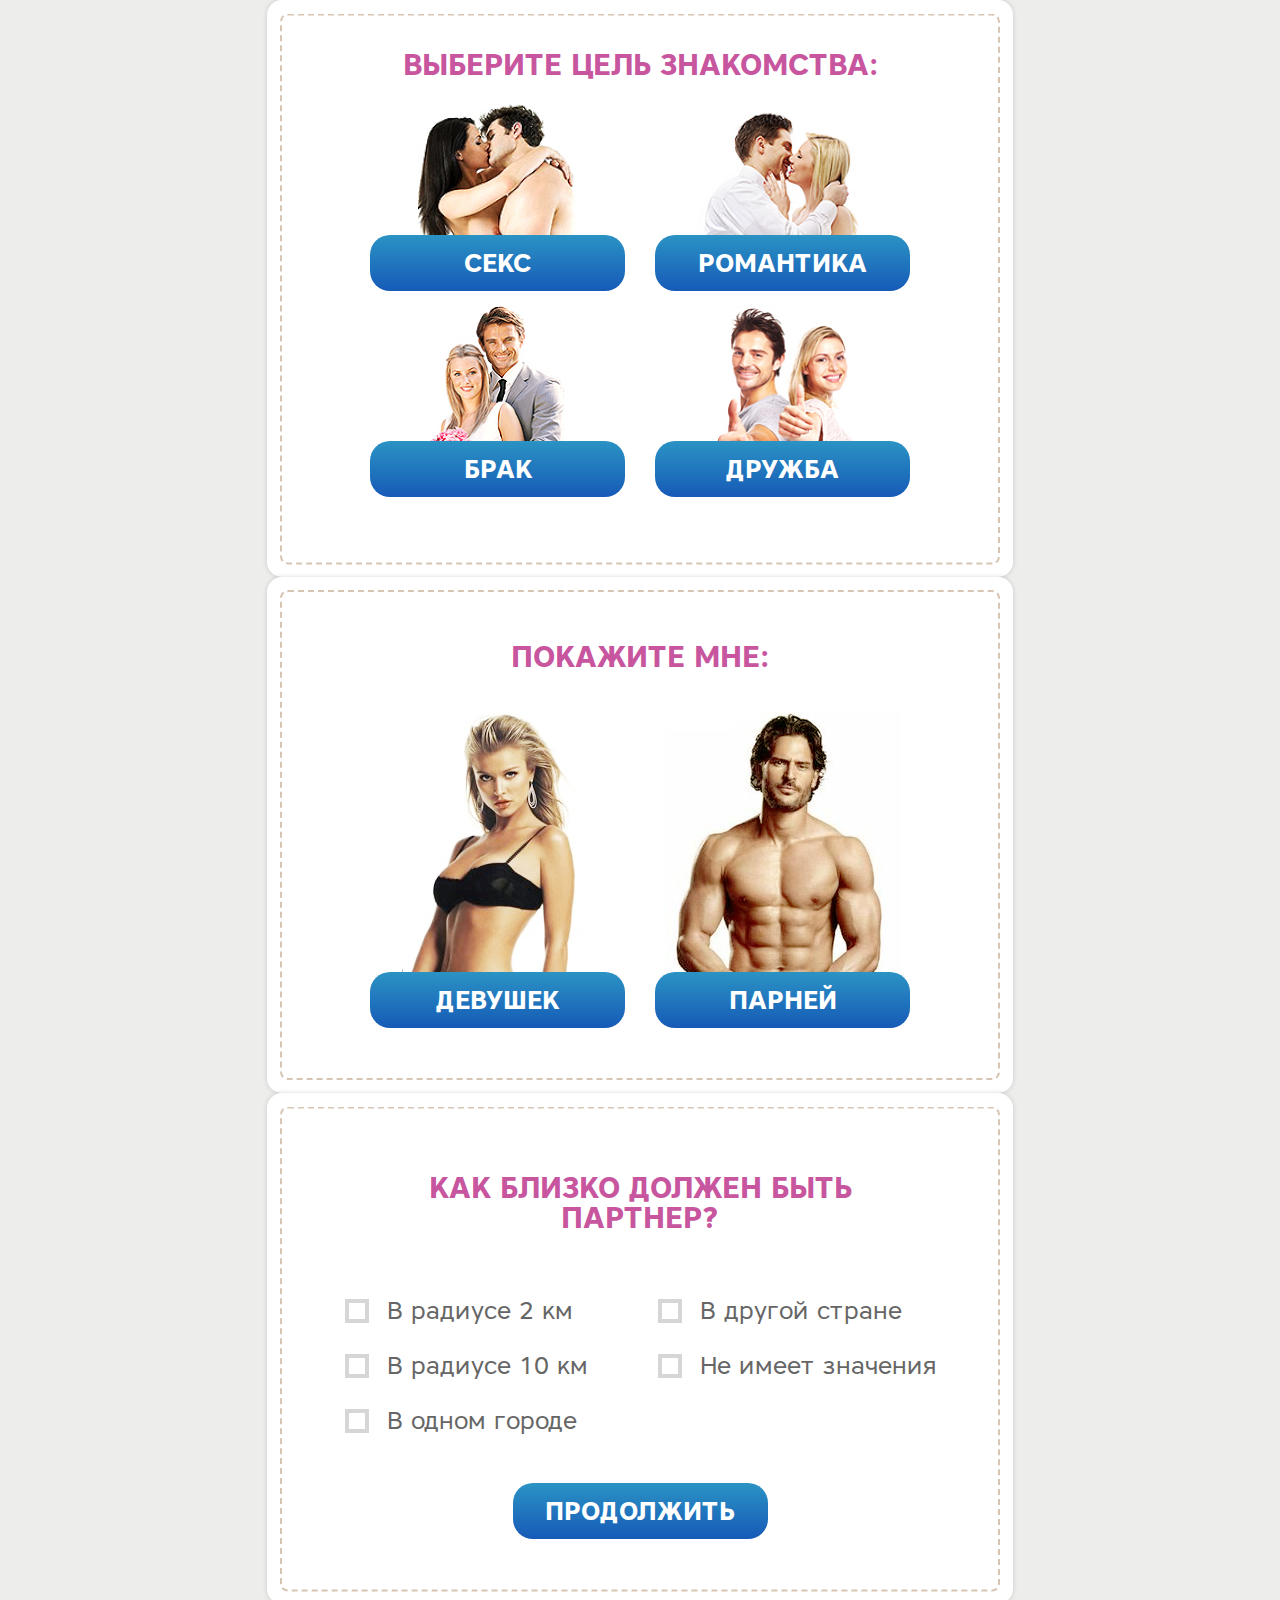
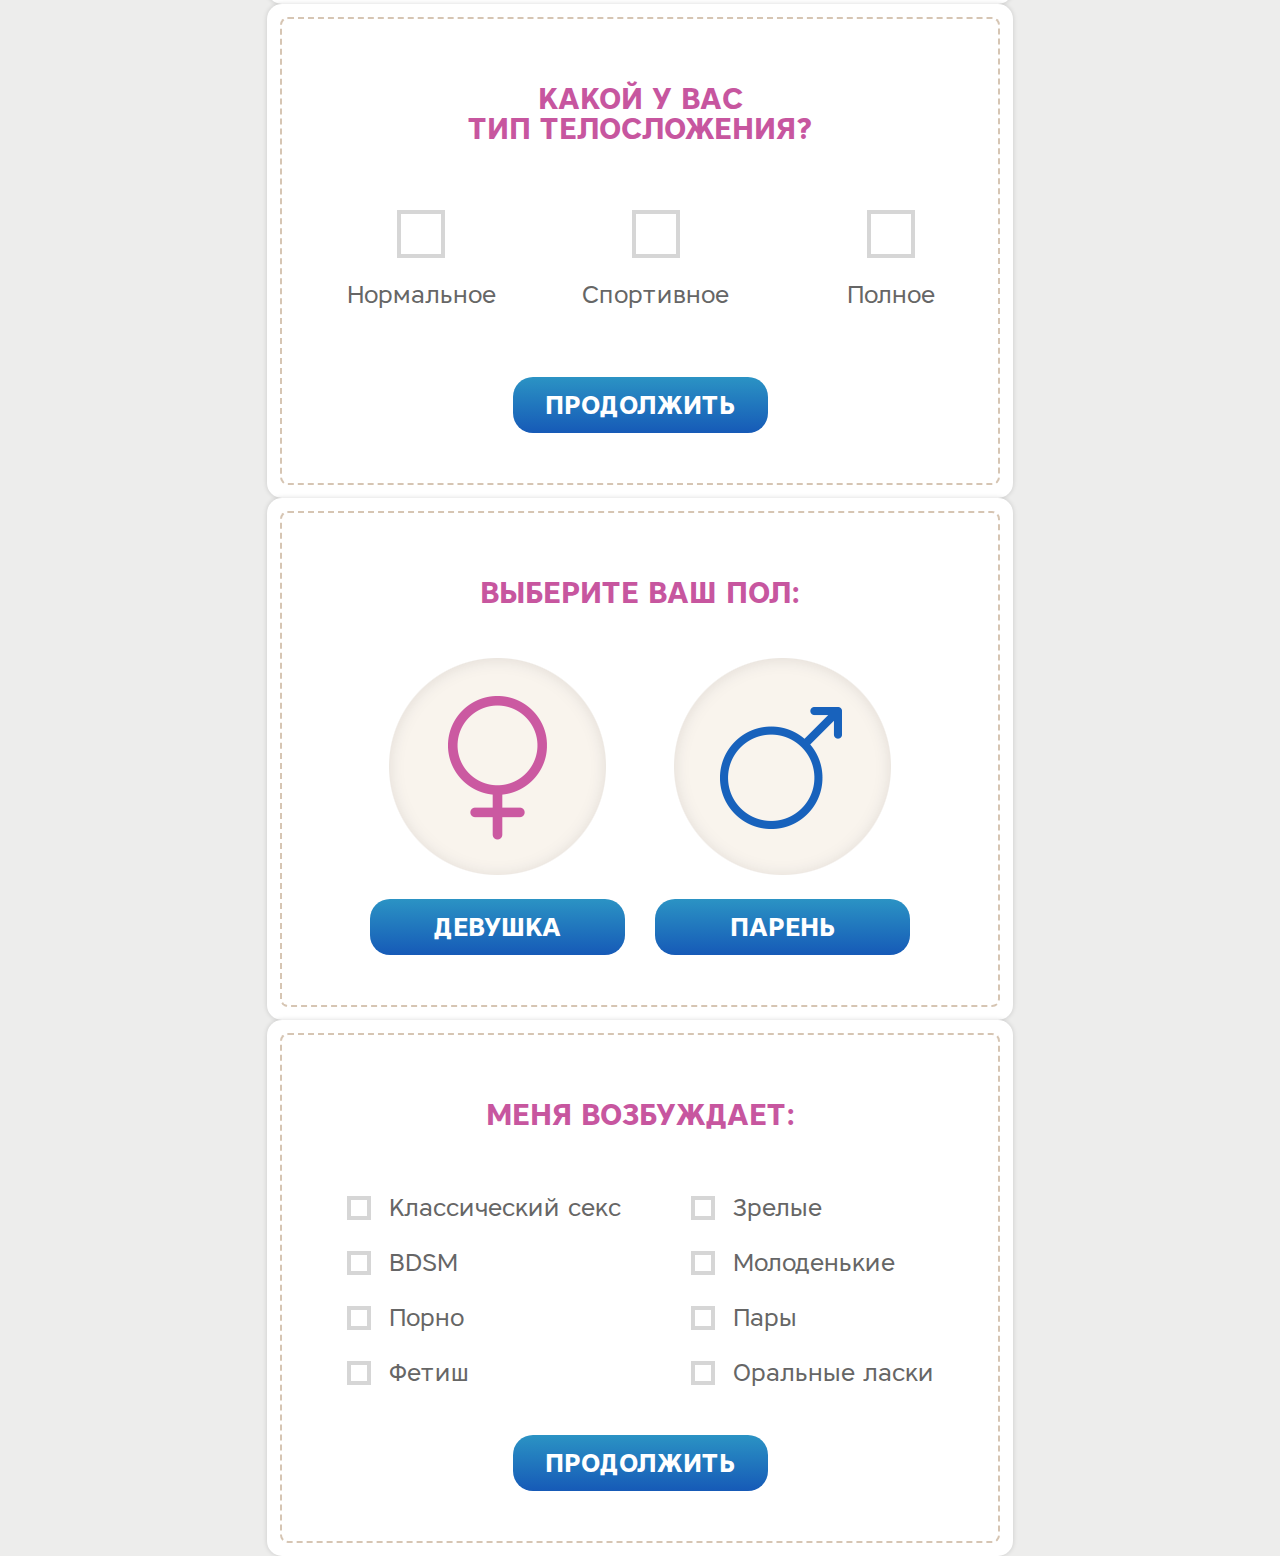
<file: builds/questions.html>
<!DOCTYPE html>
<html lang="ru" class="no-js">

    <head>
        <meta charset="utf-8">
        <meta http-equiv="x-ua-compatible" content="ie=edge">
        <title>default title</title>
        <meta content="" name="description">
        <meta content="" name="keywords">
        <meta name="viewport" content="width=device-width, initial-scale=1.0">
        <meta content="telephone=no" name="format-detection">
        <meta name="HandheldFriendly" content="true">

        <!--[if (gt IE 9)|!(IE)]><!-->
        <link href="static/css/main.min.css" rel="stylesheet" type="text/css">
        <!--<![endif]-->
        <meta property="og:title" content="default title">
        <meta property="og:title" content="">
        <meta property="og:url" content="">
        <meta property="og:description" content="">
        <meta property="og:image" content="">
        <meta property="og:image:type" content="image/jpeg">
        <meta property="og:image:width" content="500">
        <meta property="og:image:height" content="300">
        <meta property="twitter:description" content="">
        <link rel="image_src" href="">
        <link rel="icon" type="image/x-icon" href="favicon.ico">
        <script>
            (function(H){H.className=H.className.replace(/\bno-js\b/,'js')})(document.documentElement)
        </script>
    </head>

    <body class="_gray">
        <div class="white-dashed question _first">
            <div class="white-dashed__wrapper">
                <div class="question__title">Выберите цель знакомства:</div>
                <div class="questions-flex _wrap">
                    <div class="question-block-first">
                        <div class="question-block-first__img">
                            <img src="static/images/general/sex.jpg" alt="">
                        </div><a href="#" title="" class="button-gradient">Секс</a>
                    </div>
                    <div class="question-block-first">
                        <div class="question-block-first__img">
                            <img src="static/images/general/romance.jpg" alt="">
                        </div><a href="#" title="" class="button-gradient">Романтика</a>
                    </div>
                    <div class="question-block-first">
                        <div class="question-block-first__img">
                            <img src="static/images/general/marriage.jpg" alt="">
                        </div><a href="#" title="" class="button-gradient">Брак</a>
                    </div>
                    <div class="question-block-first">
                        <div class="question-block-first__img">
                            <img src="static/images/general/friendship.jpg" alt="">
                        </div><a href="#" title="" class="button-gradient">Дружба</a>
                    </div>
                </div>
            </div>
        </div>
        <div class="white-dashed question _second">
            <div class="white-dashed__wrapper">
                <div class="question__title">Покажите мне:</div>
                <div class="questions-flex">
                    <div class="question-block-second">
                        <div class="question-block-second__img">
                            <img src="static/images/general/girls.jpg" alt="">
                        </div><a href="#" title="" class="button-gradient">Девушек</a>
                    </div>
                    <div class="question-block-second">
                        <div class="question-block-second__img">
                            <img src="static/images/general/mens.jpg" alt="">
                        </div><a href="#" title="" class="button-gradient">Парней</a>
                    </div>
                </div>
            </div>
        </div>
        <div class="white-dashed question _third">
            <div class="white-dashed__wrapper">
                <div class="question__title">Как близко должен быть
                    <br>партнер?</div>
                <div class="questions-flex _wrap">
                    <div class="question-block-third">
                        <div class="question-checkbox js-checkbox">
                            <input type="checkbox" value="" class="question-checkbox__field js-checkbox-field"><span class="question-checkbox__label">В радиусе 2 км</span>
                        </div>
                        <div class="question-checkbox js-checkbox">
                            <input type="checkbox" value="" class="question-checkbox__field js-checkbox-field"><span class="question-checkbox__label">В радиусе 10 км</span>
                        </div>
                        <div class="question-checkbox js-checkbox">
                            <input type="checkbox" value="" class="question-checkbox__field js-checkbox-field"><span class="question-checkbox__label">В одном городе</span>
                        </div>
                    </div>
                    <div class="question-block-third">
                        <div class="question-checkbox js-checkbox">
                            <input type="checkbox" value="" class="question-checkbox__field js-checkbox-field"><span class="question-checkbox__label">В другой стране</span>
                        </div>
                        <div class="question-checkbox js-checkbox">
                            <input type="checkbox" value="" class="question-checkbox__field js-checkbox-field"><span class="question-checkbox__label">Не имеет значения</span>
                        </div>
                    </div>
                    <div class="question-block-third-button"><a href="#" title="" class="button-gradient">Продолжить</a>
                    </div>
                </div>
            </div>
        </div>
        <div class="white-dashed question _fourth">
            <div class="white-dashed__wrapper">
                <div class="question__title">Какой у вас
                    <br>тип телосложения?</div>
                <div class="questions-flex _wrap">
                    <div class="question-block-fourth">
                        <div class="question-checkbox _big js-checkbox">
                            <input type="checkbox" value="" class="question-checkbox__field js-checkbox-field"><span class="question-checkbox__label">Нормальное</span>
                        </div>
                    </div>
                    <div class="question-block-fourth">
                        <div class="question-checkbox _big js-checkbox">
                            <input type="checkbox" value="" class="question-checkbox__field js-checkbox-field"><span class="question-checkbox__label">Спортивное</span>
                        </div>
                    </div>
                    <div class="question-block-fourth">
                        <div class="question-checkbox _big js-checkbox">
                            <input type="checkbox" value="" class="question-checkbox__field js-checkbox-field"><span class="question-checkbox__label">Полное</span>
                        </div>
                    </div>
                    <div class="question-block-fourth-button"><a href="#" title="" class="button-gradient">Продолжить</a>
                    </div>
                </div>
            </div>
        </div>
        <div class="white-dashed question _fifth">
            <div class="white-dashed__wrapper">
                <div class="question__title">Выберите ВАШ пол:</div>
                <div class="questions-flex">
                    <div class="question-block-fifth">
                        <div class="question-block-fifth__img">
                            <img src="static/images/general/female.png" alt="">
                        </div><a href="#" title="" class="button-gradient">Девушка</a>
                    </div>
                    <div class="question-block-fifth">
                        <div class="question-block-fifth__img">
                            <img src="static/images/general/male.png" alt="">
                        </div><a href="#" title="" class="button-gradient">Парень</a>
                    </div>
                </div>
            </div>
        </div>
        <div class="white-dashed question _third">
            <div class="white-dashed__wrapper">
                <div class="question__title">Меня возбуждает:</div>
                <div class="questions-flex _wrap">
                    <div class="question-block-third">
                        <div class="question-checkbox js-checkbox">
                            <input type="checkbox" value="" class="question-checkbox__field js-checkbox-field"><span class="question-checkbox__label">Классический секс</span>
                        </div>
                        <div class="question-checkbox js-checkbox">
                            <input type="checkbox" value="" class="question-checkbox__field js-checkbox-field"><span class="question-checkbox__label">BDSM</span>
                        </div>
                        <div class="question-checkbox js-checkbox">
                            <input type="checkbox" value="" class="question-checkbox__field js-checkbox-field"><span class="question-checkbox__label">Порно</span>
                        </div>
                        <div class="question-checkbox js-checkbox">
                            <input type="checkbox" value="" class="question-checkbox__field js-checkbox-field"><span class="question-checkbox__label">Фетиш</span>
                        </div>
                    </div>
                    <div class="question-block-third">
                        <div class="question-checkbox js-checkbox">
                            <input type="checkbox" value="" class="question-checkbox__field js-checkbox-field"><span class="question-checkbox__label">Зрелые</span>
                        </div>
                        <div class="question-checkbox js-checkbox">
                            <input type="checkbox" value="" class="question-checkbox__field js-checkbox-field"><span class="question-checkbox__label">Молоденькие</span>
                        </div>
                        <div class="question-checkbox js-checkbox">
                            <input type="checkbox" value="" class="question-checkbox__field js-checkbox-field"><span class="question-checkbox__label">Пары</span>
                        </div>
                        <div class="question-checkbox js-checkbox">
                            <input type="checkbox" value="" class="question-checkbox__field js-checkbox-field"><span class="question-checkbox__label">Оральные ласки</span>
                        </div>
                    </div>
                    <div class="question-block-third-button"><a href="#" title="" class="button-gradient">Продолжить</a>
                    </div>
                </div>
            </div>
        </div>
        <script src="static/js/main.min.js"></script>
    </body>

</html>
</file>
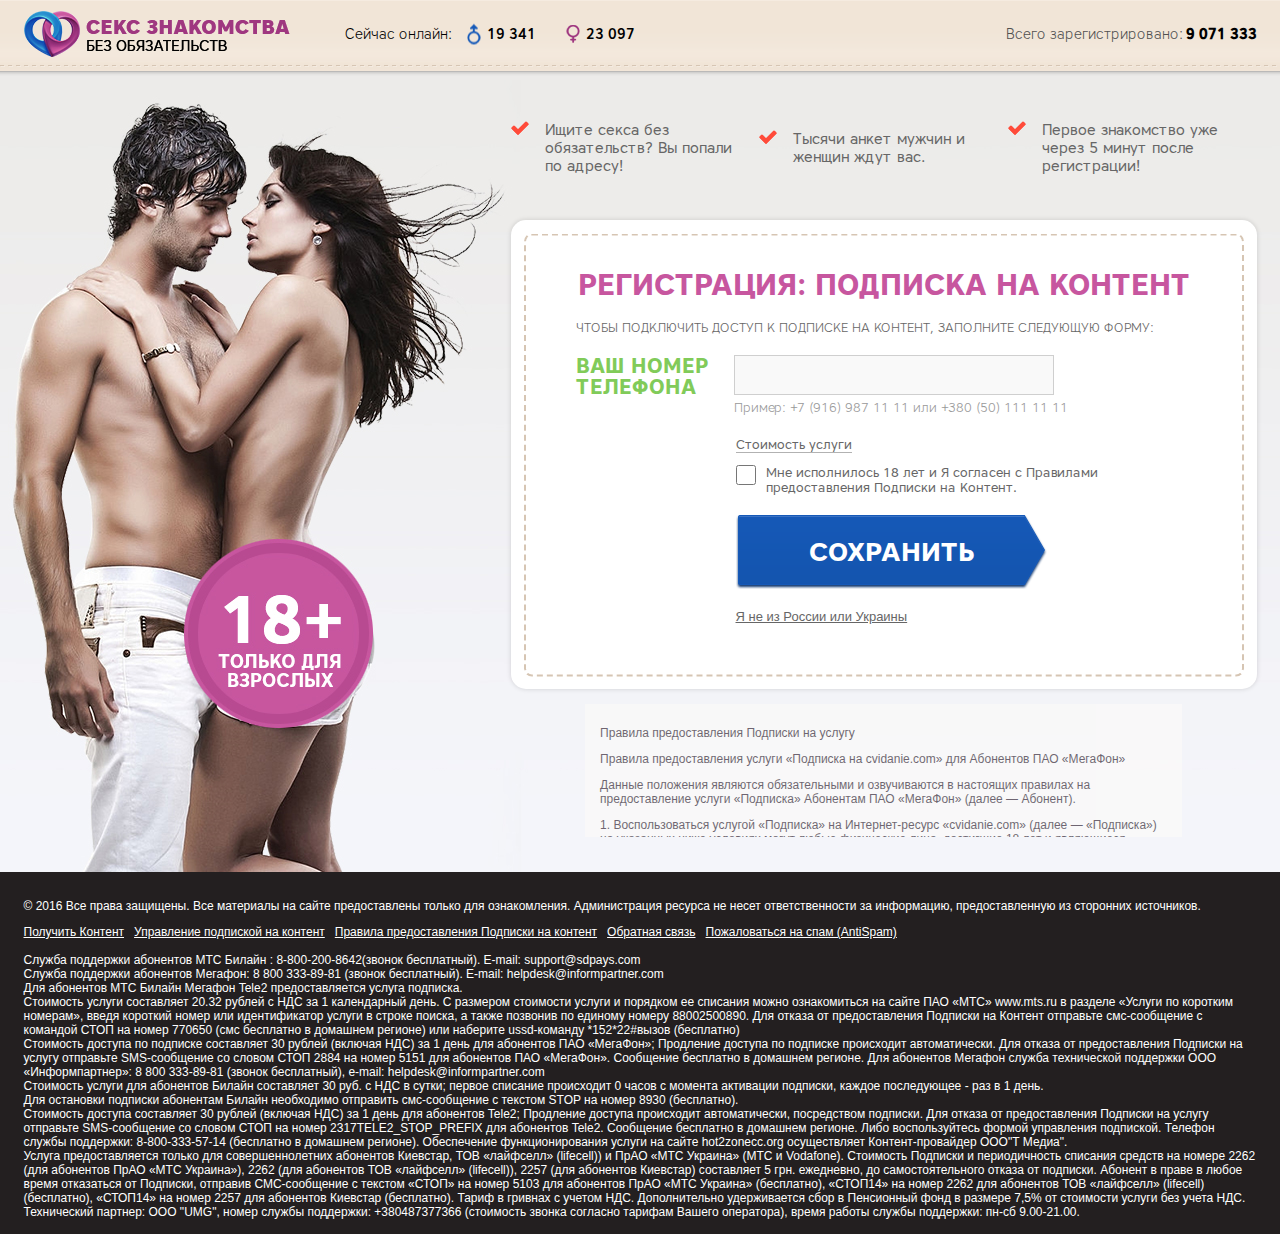
<file: builds/reg.html>
<!DOCTYPE html>
<html lang="ru" class="no-js">

    <head>
        <meta charset="utf-8">
        <meta http-equiv="x-ua-compatible" content="ie=edge">
        <title>default title</title>
        <meta content="" name="description">
        <meta content="" name="keywords">
        <meta name="viewport" content="width=device-width, initial-scale=1.0">
        <meta content="telephone=no" name="format-detection">
        <meta name="HandheldFriendly" content="true">

        <!--[if (gt IE 9)|!(IE)]><!-->
        <link href="static/css/main.min.css" rel="stylesheet" type="text/css">
        <!--<![endif]-->
        <meta property="og:title" content="default title">
        <meta property="og:title" content="">
        <meta property="og:url" content="">
        <meta property="og:description" content="">
        <meta property="og:image" content="">
        <meta property="og:image:type" content="image/jpeg">
        <meta property="og:image:width" content="500">
        <meta property="og:image:height" content="300">
        <meta property="twitter:description" content="">
        <link rel="image_src" href="">
        <link rel="icon" type="image/x-icon" href="favicon.ico">
        <script>
            (function(H){H.className=H.className.replace(/\bno-js\b/,'js')})(document.documentElement)
        </script>
    </head>

    <body class="_girl-man">
        <div class="header">
            <div class="header__wrapper">
                <div class="header__group">
                    <a href="#" title="" class="header__logo"></a>
                    <div class="header-online">
                        <div class="header-online__title">Сейчас онлайн:</div>
                        <div class="header-online__item _male">19 341</div>
                        <div class="header-online__item _female">23 097</div>
                    </div>
                </div>
                <div class="header-registered">Всего зарегистрировано: <strong>9 071 333 </strong>
                </div>
            </div>
        </div>
        <div class="wrapper">
            <div class="content main-content _p4-1">
                <div class="advantages">
                    <div class="advantages__item">Ищите секса без обязательств? Вы попали по адресу!</div>
                    <div class="advantages__item">Тысячи анкет мужчин и женщин ждут вас.</div>
                    <div class="advantages__item">Первое знакомство уже через 5 минут после регистрации!</div>
                </div>
                <div class="white-dashed question reg">
                    <div class="white-dashed__wrapper">
                        <div class="question__title reg__title">Регистрация: подписка на контент</div>
                        <div class="reg__subtitle">Чтобы подключить доступ к Подписке на Контент, заполните следующую форму:</div>
                        <div class="reg-form">
                            <div class="reg-form__row">
                                <div class="reg-form__label">ВАш номер
                                    <br>телефона</div>
                                <div class="reg-form__field">
                                    <input type="text" value=""><span>Пример: +7 (916) 987 11 11 или +380 (50) 111 11 11</span>
                                </div>
                            </div><a href="#" title="" class="reg-form__cost">Стоимость услуги</a>
                            <div class="reg-form__check">
                                <input type="checkbox" value=""><span>Мне исполнилось 18 лет и Я согласен с Правилами <br>предоставления Подписки на Контент. </span>
                            </div>
                            <input type="submit" value="Сохранить" class="button _angle reg-form__submit"><a href="#" title="" class="reg-form__no">Я не из России или Украины</a>
                        </div>
                    </div>
                </div>
                <div class="reg-rules">
                    <p>Правила предоставления Подписки на услугу</p>
                    <p>Правила предоставления услуги «Подписка на cvidanie.com» для Абонентов ПАО «МегаФон»</p>
                    <p>Данные положения являются обязательными и озвучиваются в настоящих правилах на предоставление услуги «Подписка» Абонентам ПАО «МегаФон» (далее — Абонент).</p>
                    <p>1. Воспользоваться услугой «Подписка» на Интернет-ресурс «cvidanie.com» (далее — «Подписка») на указанных ниже условиях могут любые физические лица, достигшие 18 лет и являющиеся Абонентами оператора сотовой связи ПАО «МегаФон» (далее
                        — «Оператор»).</p>
                    <p>2. Для заказа услуги «Подписка» Абонент должен располагать оборудованием, необходимым для оформления заказа и использования услуги, включая, но не ограничиваясь: мобильный телефон (или другое мобильное устройство доступа), который
                        находится в рабочем состоянии и обеспечивает Абоненту доступ к услугам Оператора, посредством подключения данного конечного</p>
                </div>
            </div>
        </div>
        <div class="footer">
            <div class="footer__wrapper">
                <p>© 2016 Все права защищены. Все материалы на сайте предоставлены только для ознакомления. Администрация ресурса не несет ответственности за информацию, предоставленную из сторонних источников.</p>
                <a href="http://43.eroticruvideo.com/znakomstvaold/?page=join&action=activate">Получить Контент</a> &nbsp;
                <a href="#" target="_blank">Управление подпиской на контент</a> &nbsp;
                <a href="#" target="_blank">Правила предоставления Подписки на контент</a> &nbsp;
                <a href="/?page=mail" target="_blank">Обратная связь</a> &nbsp;
                <a href="/?page=mail" target="_blank">Пожаловаться на спам (AntiSpam)</a>
                <br />
                <br />Служба поддержки абонентов МТС Билайн : 8-800-200-8642(звонок бесплатный). E-mail: support@sdpays.com
                <br/>Служба поддержки абонентов Мегафон: 8 800 333-89-81 (звонок бесплатный). E-mail: helpdesk@informpartner.com
                <br/>Для абонентов МТС Билайн Мегафон Tele2 предоставляется услуга подписка.
                <br/>Стоимость услуги составляет 20.32 рублей с НДС за 1 календарный день. С размером стоимости услуги и порядком ее списания можно ознакомиться на cайте ПАО «МТС» www.mts.ru в разделе «Услуги по коротким номерам», введя короткий номер или
                идентификатор услуги в строке поиска, а также позвонив по единому номеру 88002500890. Для отказа от предоставления Подписки на Контент отправьте смс-сообщение с командой СТОП на номер 770650 (смс бесплатно в домашнем регионе) или наберите
                ussd-команду *152*22#вызов (бесплатно)
                <br/>Стоимость доступа по подписке составляет 30 рублей (включая НДС) за 1 день для абонентов ПАО «МегаФон»; Продление доступа по подписке происходит автоматически. Для отказа от предоставления Подписки на услугу отправьте SMS-сообщение со
                словом СТОП 2884 на номер 5151 для абонентов ПАО «МегаФон». Cообщение бесплатно в домашнем регионе. Для абонентов Мегафон служба технической поддержки ООО «Информпартнер»: 8 800 333-89-81 (звонок бесплатный), e-mail: helpdesk@informpartner.com
                <br/>Стоимость услуги для абонентов Билайн составляет 30 руб. с НДС в сутки; первое списание происходит 0 часов с момента активации подписки, каждое последующее - раз в 1 день.
                <br/>Для остановки подписки абонентам Билайн необходимо отправить смс-сообщение с текстом STOP на номер 8930 (бесплатно).
                <br/>Стоимость доступа составляет 30 рублей (включая НДС) за 1 день для абонентов Tele2; Продление доступа происходит автоматически, посредством подписки. Для отказа от предоставления Подписки на услугу отправьте SMS-сообщение со словом СТОП
                на номер 2317TELE2_STOP_PREFIX для абонентов Tele2. Cообщение бесплатно в домашнем регионе. Либо воспользуйтесь формой управления подпиской. Телефон службы поддержки: 8-800-333-57-14 (бесплатно в домашнем регионе). Обеспечение функционирования
                услуги на сайте hot2zonecc.org осуществляет Контент-провайдер ООО"Т Медиа".
                <br/>Услуга предоставляется только для совершеннолетних абонентов Киевстар, ТОВ «лайфселл» (lifecell)) и ПрАО «МТС Украина» (МТС и Vodafone). Стоимость Подписки и периодичность списания средств на номере 2262 (для абонентов ПрАО «МТС Украина»),
                2262 (для абонентов ТОВ «лайфселл» (lifecell)), 2257 (для абонентов Киевстар) составляет 5 грн. ежедневно, до самостоятельного отказа от подписки. Абонент в праве в любое время отказаться от Подписки, отправив СМС-сообщение с текстом «СТОП»
                на номер 5103 для абонентов ПрАО «МТС Украина» (бесплатно), «СТОП14» на номер 2262 для абонентов ТОВ «лайфселл» (lifecell) (бесплатно), «СТОП14» на номер 2257 для абонентов Киевстар (бесплатно). Тариф в гривнах с учетом НДС. Дополнительно
                удерживается сбор в Пенсионный фонд в размере 7,5% от стоимости услуги без учета НДС. Технический партнер: ООО "UMG", номер службы поддержки: +380487377366 (стоимость звонка согласно тарифам Вашего оператора), время работы службы поддержки:
                пн-сб 9.00-21.00.
                <br>
            </div>
        </div>
        <script src="static/js/main.min.js"></script>
    </body>

</html>
</file>
<file: builds/static/css/main.min.css>
/*! normalize.css v3.0.3 | MIT License | github.com/necolas/normalize.css */
html{font-family:sans-serif;-ms-text-size-adjust:100%;-webkit-text-size-adjust:100%}body{margin:0}article,aside,details,figcaption,figure,footer,header,main,menu,nav,section,summary{display:block}audio,canvas,progress,video{display:inline-block;vertical-align:baseline}audio:not([controls]){display:none;height:0}[hidden],template{display:none}a{background-color:transparent}a:active,a:hover{outline:0}abbr[title]{border-bottom:1px dotted}b,strong{font-weight:700}dfn{font-style:italic}mark{background:#ff0;color:#000}sub,sup{font-size:75%;line-height:0;position:relative;vertical-align:baseline}sup{top:-.5em}sub{bottom:-.25em}img{border:0}svg:not(:root){overflow:hidden}blockquote,figure{margin:0}hr{box-sizing:content-box;height:0}pre{overflow:auto}code,kbd,pre,samp{font-family:monospace,monospace;font-size:1em}button,input,optgroup,select,textarea{color:inherit;font:inherit;margin:0}fieldset{margin:0;padding:0;border:0;outline:0;font-size:100%;vertical-align:baseline;background:0 0}button{overflow:visible}button,select{text-transform:none}button,html input[type=button],input[type=reset],input[type=submit]{-webkit-appearance:button;cursor:pointer}button[disabled],html input[disabled]{cursor:default}button::-moz-focus-inner,input::-moz-focus-inner{border:0;padding:0}input{line-height:normal}input[type=checkbox],input[type=radio]{box-sizing:border-box;padding:0}input[type=number]::-webkit-inner-spin-button,input[type=number]::-webkit-outer-spin-button{height:auto}input[type=search]{-webkit-appearance:textfield;box-sizing:content-box}input[type=search]::-webkit-search-cancel-button,input[type=search]::-webkit-search-decoration{-webkit-appearance:none}legend{border:0}textarea{overflow:auto}optgroup{font-weight:700}table{border-collapse:collapse;border-spacing:0}legend,td,th{padding:0}@font-face{font-family:"CoreSansA35Light";src:url(../fonts/CoreSansA35Light.eot?) format("eot"),url(../fonts/CoreSansA35Light.woff) format("woff"),url(../fonts/CoreSansA35Light.ttf) format("truetype"),url('../fonts/CoreSansA35Light.svg#str-replace(CoreSansA35Light, " ", "_")') format("svg")}@font-face{font-family:"CoreSansA45Regular";src:url(../fonts/CoreSansA45Regular.eot?) format("eot"),url(../fonts/CoreSansA45Regular.woff) format("woff"),url(../fonts/CoreSansA45Regular.ttf) format("truetype"),url('../fonts/CoreSansA45Regular.svg#str-replace(CoreSansA45Regular, " ", "_")') format("svg")}@font-face{font-family:"CoreSansA45Regular-Italic";src:url(../fonts/CoreSansA45Regular-Italic.eot?) format("eot"),url(../fonts/CoreSansA45Regular-Italic.woff) format("woff"),url(../fonts/CoreSansA45Regular-Italic.ttf) format("truetype"),url('../fonts/CoreSansA45Regular-Italic.svg#str-replace(CoreSansA45Regular-Italic, " ", "_")') format("svg")}@font-face{font-family:"CoreSansA55Medium";src:url(../fonts/CoreSansA55Medium.eot?) format("eot"),url(../fonts/CoreSansA55Medium.woff) format("woff"),url(../fonts/CoreSansA55Medium.ttf) format("truetype"),url('../fonts/CoreSansA55Medium.svg#str-replace(CoreSansA55Medium, " ", "_")') format("svg")}@font-face{font-family:"CoreSansA65Bold";src:url(../fonts/CoreSansA65Bold.eot?) format("eot"),url(../fonts/CoreSansA65Bold.woff) format("woff"),url(../fonts/CoreSansA65Bold.ttf) format("truetype"),url('../fonts/CoreSansA65Bold.svg#str-replace(CoreSansA65Bold, " ", "_")') format("svg")}@font-face{font-family:"CoreSansA75ExtraBold";src:url(../fonts/CoreSansA75ExtraBold.eot?) format("eot"),url(../fonts/CoreSansA75ExtraBold.woff) format("woff"),url(../fonts/CoreSansA75ExtraBold.ttf) format("truetype"),url('../fonts/CoreSansA75ExtraBold.svg#str-replace(CoreSansA75ExtraBold, " ", "_")') format("svg")}.header__wrapper,.new-profiles__wrapper,.wrapper{width:1233px;margin:auto}.header__wrapper:after,.header__wrapper:before,.new-profiles__wrapper:after,.new-profiles__wrapper:before,.wrapper:after,.wrapper:before{display:table;content:""}.header__wrapper:after,.new-profiles__wrapper:after,.wrapper:after{clear:both}.lt-ie8 .header__wrapper,.lt-ie8 .new-profiles__wrapper,.lt-ie8 .wrapper{zoom:1}@media screen and (max-width:1024px){.header__wrapper,.new-profiles__wrapper,.wrapper{width:90%}}@media screen and (max-width:800px){.header__wrapper,.new-profiles__wrapper,.wrapper{width:90%}}.content{width:914px}@media screen and (max-width:1024px){.content{width:100%}}@media screen and (max-width:800px){.content{width:90%}}.content._p4-1{max-width:746px}@media screen and (max-width:1024px){.content._p4-1{width:100%}}@media screen and (max-width:800px){.content._p4-1{width:90%}}.white-dashed{position:relative;padding:6px;border-radius:5px;background-color:#fff;box-shadow:0 0 5px rgba(0,0,0,.15)}.white-dashed,.white-dashed__wrapper{height:auto!important}.white-dashed__wrapper>*{position:relative;z-index:1}.white-dashed__wrapper:before{z-index:0;display:block;width:calc(100% - 30px);height:calc(100% - 30px);content:"";border:2px dashed #d6c5b3;position:absolute;top:50%;left:50%;-webkit-transform:translate(-50%,-50%);transform:translate(-50%,-50%)}.checkbox span,.select{font-family:"CoreSansA45Regular",Helvetica,Arial,sans-serif}.select{width:100%;height:42px;color:rgba(0,0,0,.5);background:#f9f9f9;font-size:1.25rem}.checkbox span{padding-left:5px;color:#433f42}.checkbox._small span{font-size:.75rem}.button{text-transform:uppercase;color:#fff;border:0;font-family:"CoreSansA65Bold",Helvetica,Arial,sans-serif;font-size:1.6875rem;-webkit-transition:all .4s ease-in-out;transition:all .4s ease-in-out}@media screen and (max-width:420px){.button{width:100%;font-size:1rem}}.button._angle{background-color:transparent;background-image:url(../images/png-sprite/96dpi/sprite.png);background-position:0 0;width:311px;height:74px;background-size:311px,171px;background-repeat:no-repeat}@media screen and (max-width:420px){.button._angle{width:100%;background:#1559b8}}.button:hover{opacity:.9}.button-gradient{display:block;width:255px;height:56px;text-align:center;text-decoration:none;text-transform:uppercase;color:#fff;border-radius:20px;background:-webkit-linear-gradient(top,#2b93c4,#165ab7);background:linear-gradient(to bottom,#2b93c4,#165ab7);font-family:"CoreSansA65Bold",Helvetica,Arial,sans-serif;font-size:1.625rem;line-height:56px}@media screen and (max-width:800px){.button-gradient{width:100%;font-size:1rem}}.button-gradient:hover{background:#2b93c4}body._girl{background:url(../images/general/girl.jpg) no-repeat;background-position:center top;background-size:auto 1100px}body._gray{background:#ededec}body._girl-man{background:url(../images/general/girl-man.jpg) no-repeat;background-position:center top}@media screen and (max-width:800px){body._girl-man{background-size:cover}}.footer{height:auto;margin-top:35px;color:#fff;background:#231f20;font-size:.75rem;padding:15px}.footer__wrapper{width:1233px;margin:auto}@media screen and (max-width:1200px){.footer__wrapper{width:100%}}.footer a{color:#fff}.footer._p4-1{margin-top:0;background:#616161}.header{height:76px;background:url(../images/general/header-bg.png) repeat-x center}.header__wrapper{display:-webkit-box;display:-ms-flexbox;display:flex;padding-top:11px;-webkit-box-align:center;-ms-flex-align:center;align-items:center;-webkit-box-pack:justify;-ms-flex-pack:justify;justify-content:space-between}.header__wrapper:after,.header__wrapper:before{display:none}@media screen and (max-width:800px){.header__wrapper{display:block}}.header__logo{display:block;margin-right:55px;background-image:url(../images/png-sprite/96dpi/sprite.png);background-position:0 -78px;width:266px;height:46px;background-size:311px,171px;background-repeat:no-repeat}@media screen and (max-width:800px){.header__logo{margin:auto}}.header__group{display:-webkit-box;display:-ms-flexbox;display:flex;-webkit-box-align:center;-ms-flex-align:center;align-items:center;-webkit-box-pack:start;-ms-flex-pack:start;justify-content:flex-start}@media screen and (max-width:800px){.header__group{display:block}}.header-online{display:-webkit-box;display:-ms-flexbox;display:flex;font-size:.875rem;-webkit-box-align:center;-ms-flex-align:center;align-items:center;-webkit-box-pack:start;-ms-flex-pack:start;justify-content:flex-start}@media screen and (max-width:800px){.header-online{display:none}}.header-online__title{margin-right:16px;font-family:"CoreSansA35Light",Helvetica,Arial,sans-serif}.header-online__item{position:relative;margin-right:30px;padding-left:20px;font-family:"CoreSansA55Medium",Helvetica,Arial,sans-serif}.header-online__item:before{left:0;display:block;content:"";position:absolute;top:50%;-webkit-transform:translateY(-50%);transform:translateY(-50%)}.advantages__item:before,.header-online__item._female:before,.header-online__item._male:before{background-image:url(../images/png-sprite/96dpi/sprite.png);background-position:-114px -149px;width:14px;height:21px;background-size:311px,171px;background-repeat:no-repeat}.advantages__item:before,.header-online__item._female:before{background-position:-132px -149px;height:18px}.header-registered,.reg-form__field span{color:#505050;font-family:"CoreSansA35Light",Helvetica,Arial,sans-serif;font-size:.875rem}@media screen and (max-width:800px){.header-registered{display:none}}.header-registered strong{color:#000}.advantages{display:-webkit-box;display:-ms-flexbox;display:flex;padding:45px 0;-webkit-box-align:center;-ms-flex-align:center;align-items:center;-webkit-box-pack:justify;-ms-flex-pack:justify;justify-content:space-between}@media screen and (max-width:800px){.advantages{display:block;padding:25px 0}}.advantages__item{position:relative;box-sizing:border-box;width:300px;padding-right:20px;padding-left:34px;color:#666;font-family:"CoreSansA45Regular",Helvetica,Arial,sans-serif;font-size:.9375rem;line-height:1.125rem}@media screen and (max-width:800px){.advantages__item{width:100%;margin-bottom:15px}}.advantages__item:before{position:absolute;left:0;content:"";background-position:-161px -128px;width:18px;height:14px}.p4-1{width:748px;float:right}@media screen and (max-width:800px){.p4-1{width:100%;float:none}}.new-profiles{margin-top:80px;padding-top:24px;border-top:4px solid #616161;background:#757575}.new-profiles__wrapper{display:-webkit-box;display:-ms-flexbox;display:flex;-webkit-box-align:center;-ms-flex-align:center;align-items:center;-ms-flex-wrap:wrap;flex-wrap:wrap;-webkit-box-pack:justify;-ms-flex-pack:justify;justify-content:space-between}.new-profiles__wrapper:before{display:none}.new-profiles__title{width:180px;height:35px;text-align:center;text-transform:uppercase;color:#fff;background:#b84a91;font-family:"CoreSansA55Medium",Helvetica,Arial,sans-serif;font-size:.9375rem;line-height:35px}@media screen and (max-width:800px){.new-profiles__title{margin:0 auto 15px}}.new-profiles__all{text-align:right;color:#fff;font-family:"CoreSansA35Light",Helvetica,Arial,sans-serif;font-size:1.1875rem}@media screen and (max-width:800px){.new-profiles__all{width:100%;text-align:center}}.header-registered strong,.new-profiles__all strong{font-family:"CoreSansA55Medium",Helvetica,Arial,sans-serif}.new-profiles__list{display:-webkit-box;display:-ms-flexbox;display:flex;width:100%;margin-top:22px;margin-bottom:38px;-webkit-box-align:center;-ms-flex-align:center;align-items:center;-webkit-box-pack:justify;-ms-flex-pack:justify;justify-content:space-between}@media screen and (max-width:800px){.new-profiles__list{padding:0 20px;-ms-flex-wrap:wrap;flex-wrap:wrap}}.new-profiles-item{text-align:center}@media screen and (max-width:800px){.new-profiles-item{margin-bottom:10px}}.new-profiles-item__img img{border:4px solid #616161;border-radius:50%}.new-profiles-item__name{text-decoration:none;color:#fff;font-family:"CoreSansA45Regular",Helvetica,Arial,sans-serif;font-size:1rem}.new-profiles-item__meta{color:#454444;font-family:"CoreSansA45Regular-Italic",Helvetica,Arial,sans-serif;font-size:.6875rem}.main-content{float:right}@media screen and (max-width:800px){.main-content{float:none;margin:auto}}.reg{height:445px}@media screen and (max-width:800px){.reg{height:auto}}.reg .white-dashed__wrapper{height:415px}@media screen and (max-width:800px){.reg .white-dashed__wrapper{height:auto}}.reg__title{margin-bottom:10px}@media screen and (max-width:800px){.reg__title{margin-bottom:20px}}.reg__subtitle{margin-bottom:20px;padding-left:50px;text-transform:uppercase;color:#666;font-family:"CoreSansA35Light",Helvetica,Arial,sans-serif;font-size:.8125rem}@media screen and (max-width:800px){.reg__subtitle{width:90%;margin:0 auto 20px;padding-left:0;text-align:center}}.reg-form{padding-left:50px}@media screen and (max-width:800px){.reg-form{width:90%;margin:auto;padding-left:0}}.reg-form__row{display:-webkit-box;display:-ms-flexbox;display:flex;-webkit-box-align:start;-ms-flex-align:start;align-items:flex-start;-webkit-box-pack:start;-ms-flex-pack:start;justify-content:flex-start}@media screen and (max-width:800px){.reg-form__row{display:block}}.reg-form__label{margin-right:25px;text-transform:uppercase;color:#81cb59;font-family:"CoreSansA65Bold",Helvetica,Arial,sans-serif;font-size:1.3125rem;line-height:1}@media screen and (max-width:800px){.reg-form__label{width:100%;margin-right:0;margin-bottom:10px;text-align:center}.reg-form__label br{display:none}}.reg-form__field input{box-sizing:border-box;width:320px;height:40px;padding-left:10px;border:1px solid #cfcfcf;background:#f9f9f9}@media screen and (max-width:800px){.reg-form__field input{height:56px;width:100%;text-align:center}}.reg-form__field span{display:block;margin-top:5px;margin-bottom:20px;color:#999;font-size:.8125rem}@media screen and (max-width:800px){.reg-form__field span{text-align:center;font-size:.6875rem}}.reg-form__cost{margin-left:160px;text-decoration:none;color:#666;border-bottom:1px solid rgba(102,102,102,.5);font-family:"CoreSansA45Regular",Helvetica,Arial,sans-serif;font-size:.8125rem}@media screen and (max-width:800px){.reg-form__cost{margin-left:0}}.reg-form__cost:hover{border-bottom-color:#666}.reg-form__check{display:-webkit-box;display:-ms-flexbox;display:flex;margin-top:12px;margin-left:160px;-webkit-box-align:start;-ms-flex-align:start;align-items:flex-start;-webkit-box-pack:start;-ms-flex-pack:start;justify-content:flex-start}@media screen and (max-width:800px){.reg-form__check{margin-left:0}}.reg-form__check input{width:20px;height:20px;margin-right:10px}.reg-form__check span{color:#666;font-family:"CoreSansA45Regular",Helvetica,Arial,sans-serif;font-size:.8125rem}.reg-form__submit{display:block;margin-top:20px;margin-bottom:20px;margin-left:160px}@media screen and (max-width:800px){.reg-form__submit{margin-left:0;width:100%}}.reg-form__no{display:block;margin-left:160px;color:#666;font-family:Arial;font-size:.8125rem}@media screen and (max-width:800px){.reg-form__no{margin-left:0}}.reg-rules{overflow-y:scroll;box-sizing:border-box;width:100%;max-width:80%;max-height:133px;margin:15px auto 0;padding:10px 15px;opacity:.66;color:#2c1c2d;background:#fcfbf9;font-size:.75rem}.search-block{display:-webkit-box;display:-ms-flexbox;display:flex;margin-top:36px;-webkit-box-pack:justify;-ms-flex-pack:justify;justify-content:space-between}@media screen and (max-width:800px){.search-block{display:block}}.search-block-map{width:494px}@media screen and (max-width:800px){.search-block-map,.search-block-map__layout img{width:100%}}.search-block-map__title{position:relative;padding:12px 0;text-align:center;text-transform:uppercase;color:#333;border-radius:5px 5px 0 0;background-color:#f1e5d7;font-family:"CoreSansA55Medium",Helvetica,Arial,sans-serif}@media screen and (max-width:420px){.search-block-map__title{padding:12px;font-size:.8125rem}}.search-block-map__title:before{left:10px;display:block;content:"";position:absolute;top:50%;-webkit-transform:translateY(-50%);transform:translateY(-50%);background-image:url(../images/png-sprite/96dpi/sprite.png);background-position:-76px -128px;width:34px;height:43px;background-size:311px,171px;background-repeat:no-repeat}@media screen and (max-width:420px){.search-block-map__title:before{display:none}}.search-block-users{display:-webkit-box;display:-ms-flexbox;display:flex;width:395px;-webkit-box-align:stretch;-ms-flex-align:stretch;align-items:stretch;-ms-flex-wrap:wrap;flex-wrap:wrap;-webkit-box-pack:justify;-ms-flex-pack:justify;justify-content:space-between}@media screen and (max-width:800px){.search-block-users{width:100%;margin-top:20px}}.user-block{width:90px;text-align:center}@media screen and (max-width:800px){.user-block{margin-top:10px}}@media screen and (max-width:420px){.user-block{width:45%}}.user-block__img{margin-bottom:5px}@media screen and (max-width:420px){.user-block__img img{width:100%}}.user-block__name{text-decoration:none;color:#c91b48;border-bottom:1px solid rgba(201,27,72,.4);font-family:"CoreSansA45Regular",Helvetica,Arial,sans-serif;font-size:.9375rem}.user-block__meta{padding-top:3px;color:#919191;font-family:"CoreSansA45Regular-Italic",Helvetica,Arial,sans-serif;font-size:.6875rem}.question{position:relative;box-sizing:border-box;width:746px;height:536px;margin:auto;padding:15px;border-radius:15px}@media screen and (max-width:800px){.question{width:100%;height:auto}.question._second{height:336px}.question._second .white-dashed__wrapper{height:306px}}.question._second .question__title{padding-top:50px}@media screen and (max-width:800px){.question._second .question__title{padding-top:25px}.question._third{height:736px}.question._third .white-dashed__wrapper{height:706px}}.question._fifth .question__title,.question._fourth .question__title,.question._third .question__title{padding-top:65px}@media screen and (max-width:800px){.question._fifth .question__title,.question._fourth .question__title,.question._third .question__title{padding-top:45px}}.question .white-dashed__wrapper{box-sizing:border-box;width:716px;height:506px;padding-bottom:50px;border-width:2px}.question .white-dashed__wrapper:before{border-radius:8px}@media screen and (max-width:800px){.question .white-dashed__wrapper{position:relative;top:0;left:0;width:100%;height:auto;-webkit-transform:translate(0);transform:translate(0);border:0}}.question__title{padding-top:35px;margin-bottom:20px;text-align:center;text-transform:uppercase;color:#c7569f;font-family:"CoreSansA65Bold",Helvetica,Arial,sans-serif;font-size:1.875rem;line-height:1}.question-checkbox{position:relative;display:block;margin-bottom:30px;padding-left:42px}.question-checkbox:last-child{margin-bottom:0}.question-checkbox:before{left:0;display:block;content:""}.question-checkbox:after{position:absolute;display:block;content:""}.question-checkbox:before{box-sizing:border-box;width:24px;height:24px;border:4px solid #d6d6d6;position:absolute;top:50%;-webkit-transform:translateY(-50%);transform:translateY(-50%)}.question-checkbox:after{top:3px;left:3px;visibility:hidden;opacity:0;background-image:url(../images/png-sprite/96dpi/sprite.png);background-position:-114px -128px;width:23px;height:17px;background-size:311px,171px;background-repeat:no-repeat;-webkit-transition:all .4s ease-in-out;transition:all .4s ease-in-out}.question-checkbox._active:after{visibility:visible;opacity:1}.question-checkbox._big{text-align:center}@media screen and (max-width:800px){.question-checkbox._big{padding-left:0}.question-checkbox._big .question-checkbox__label{font-size:.9375rem}}.question-checkbox._big:before{position:relative;width:48px;height:48px;margin:auto}.question-checkbox._big:after{top:-10px;left:54%}.question-checkbox__field{position:absolute;visibility:hidden;opacity:0}.question-checkbox__label{color:#666;font-family:"CoreSansA45Regular",Helvetica,Arial,sans-serif;font-size:1.5625rem;line-height:1}.questions-flex{display:-webkit-box;display:-ms-flexbox;display:flex;-webkit-box-align:start;-ms-flex-align:start;align-items:flex-start;-webkit-box-pack:center;-ms-flex-pack:center;justify-content:center}.questions-flex._wrap{-ms-flex-wrap:wrap;flex-wrap:wrap}@media screen and (max-width:800px){.questions-flex{width:100%}}.question-block-first{width:255px;margin:0 15px 15px}@media screen and (max-width:800px){.question-block-first{width:40%}}@media screen and (max-width:420px){.question-block-first{width:100%}}.question-block-first__img{height:135px;text-align:center}@media screen and (max-width:800px){.question-block-first__img{height:100px}}.question-block-first__img img,.question-block-second__img img{width:auto;height:100%}.question-block-second{width:255px;margin:20px 15px 0}@media screen and (max-width:800px){.question-block-second{width:40%}}.question-block-second__img{height:260px;text-align:center}@media screen and (max-width:800px){.question-block-second__img{height:130px}}.question-block-third{margin:45px 35px 0}@media screen and (max-width:800px){.question-block-third{width:65%;margin:25px 0 0}}.question-block-third-button{width:255px;margin:50px auto auto}.question-block-fourth{width:30%;margin:70px 10px 0}@media screen and (max-width:800px){.question-block-fourth{width:30%;margin:70px 0 0}}.question-block-fourth:first-child{margin-left:0}.question-block-fourth:last-child{margin-right:0}.question-block-fourth-button{width:255px;margin:70px auto auto}.question-block-fifth{margin:30px 15px 0}@media screen and (max-width:800px){.question-block-fifth{width:40%}}.question-block-fifth__img{margin-bottom:20px;text-align:center}@media screen and (max-width:800px){.question-block-fifth__img img{width:100%}}.search-progress{display:-webkit-box;display:-ms-flexbox;display:flex;max-width:93%;margin:auto;-webkit-box-align:center;-ms-flex-align:center;align-items:center;-ms-flex-wrap:wrap;flex-wrap:wrap;-webkit-box-pack:justify;-ms-flex-pack:justify;justify-content:space-between}@media screen and (max-width:800px){.search-progress{margin-bottom:10px}}.search-progress__title{width:100%;margin-bottom:5px;text-transform:uppercase;color:#666;font-family:"CoreSansA65Bold",Helvetica,Arial,sans-serif;font-size:.8125rem}.search-progress__find-text,.search-progress__percent{color:#7b7b7b;font-family:"CoreSansA65Bold",Helvetica,Arial,sans-serif;font-size:1rem}.search-progress__find-text{position:relative;margin-left:10px;padding-left:22px;text-transform:uppercase;color:#66bb38}.registration-finished:before,.registration-rules__list:before,.registration-rules__title:before,.search-progress__find-text:before{position:absolute;left:0;display:block;content:"";background-image:url(../images/png-sprite/96dpi/sprite.png);height:17px;background-size:311px,171px;background-repeat:no-repeat}.registration-finished:before,.search-progress__find-text:before{-webkit-transform:scale(.6);transform:scale(.6);background-position:-114px -128px;width:23px}.search-progress-line{display:-webkit-box;display:-ms-flexbox;display:flex;overflow:hidden;width:442px;height:28px;margin-bottom:10px;border:1px solid #cfcfcf;border-radius:2px;-webkit-box-align:center;-ms-flex-align:center;align-items:center;-webkit-box-pack:start;-ms-flex-pack:start;justify-content:flex-start}.search-progress-line__item{width:16px;height:22px;margin:0 2px;background:#81cb59}.registration-finished{position:relative;max-width:91%;margin:10px auto auto;padding-left:25px;text-transform:uppercase;color:#5c6557;font-family:"CoreSansA65Bold",Helvetica,Arial,sans-serif;font-size:1rem}@media screen and (max-width:800px){.registration-finished{margin-top:25px}}.registration-rules{max-width:93%;margin:15px auto auto;font-family:Arial}@media screen and (max-width:800px){.registration-rules{margin-top:25px}}.registration-rules__title{position:relative;padding-left:25px;color:#ff4b3a;font-size:1rem;font-weight:700}.registration-rules__list:before,.registration-rules__title:before{background-position:-141px -128px;width:16px}.registration-rules__list{position:relative;margin:10px 0 10px 25px;padding-left:18px;color:#333;font-size:.8125rem}.registration-rules__list:before{top:2px;background-position:-183px -128px;width:9px;height:10px}.registration-button{margin-top:20px;margin-left:20px}@media screen and (max-width:800px){.registration-button{width:90%;margin:25px auto 0}}.search-partner__top{display:-webkit-box;display:-ms-flexbox;display:flex;padding:52px 45px 0;-webkit-box-align:end;-ms-flex-align:end;align-items:flex-end;-webkit-box-pack:justify;-ms-flex-pack:justify;justify-content:space-between}@media screen and (max-width:800px){.search-partner__top{display:block;padding:25px 25px 0}}.search-partner__bottom{padding:25px 45px 45px}@media screen and (max-width:800px){.search-partner__bottom{padding:0 25px 25px}.search-partner-column{margin-bottom:20px}}.search-partner-column._first{width:144px}@media screen and (max-width:800px){.search-partner-column._first{width:100%}}.search-partner-column._second{width:273px}@media screen and (max-width:800px){.search-partner-column._second{width:100%}}.search-partner-column._second .search-partner-column__title{margin-bottom:0;border-bottom:1px solid rgba(159,55,128,.5)}@media screen and (max-width:800px){.search-partner-column._second .search-partner-column__title{margin-bottom:5px;border-bottom:0}}.search-partner-column._third{width:125px}@media screen and (max-width:800px){.search-partner-column._third{width:100%}}.search-partner-column._third .search-partner-column__item{-ms-flex-wrap:nowrap;flex-wrap:nowrap}.search-partner-column._fourth{width:184px}@media screen and (max-width:800px){.search-partner-column._fourth{width:100%}}.search-partner-column__separator{width:10px;height:1px;margin:0 3px;background-color:rgba(0,0,0,.3)}.search-partner-column__title{width:100%;margin-bottom:5px;text-transform:uppercase;color:#9f3780;font-family:"CoreSansA65Bold",Helvetica,Arial,sans-serif;line-height:1}@media screen and (max-width:800px){.search-partner-column__title{font-size:1.25rem}}.search-partner-column__title._big{margin-bottom:3px;font-size:1.875rem}@media screen and (max-width:800px){.search-partner-column__title._big{margin-bottom:5px;font-size:1.25rem}}.search-partner-column__item{display:-webkit-box;display:-ms-flexbox;display:flex;height:42px;-webkit-box-align:center;-ms-flex-align:center;align-items:center;-ms-flex-wrap:wrap;flex-wrap:wrap;-webkit-box-pack:justify;-ms-flex-pack:justify;justify-content:space-between}@media screen and (max-width:800px){.search-partner-column__item{height:auto}}.search-partner-sexual{display:-webkit-box;display:-ms-flexbox;display:flex;-webkit-box-align:stretch;-ms-flex-align:stretch;align-items:stretch;-ms-flex-wrap:wrap;flex-wrap:wrap;-webkit-box-pack:justify;-ms-flex-pack:justify;justify-content:space-between}.search-partner-sexual__title{width:100%;text-transform:uppercase;color:#666;font-family:"CoreSansA55Medium",Helvetica,Arial,sans-serif;font-size:.875rem}@media screen and (max-width:800px){.search-partner-sexual__column{margin-bottom:20px}}.search-partner-sexual__column .checkbox{margin-top:5px}.search-partner-sexual__column .checkbox span{color:rgba(0,0,0,.7)}
</file>
